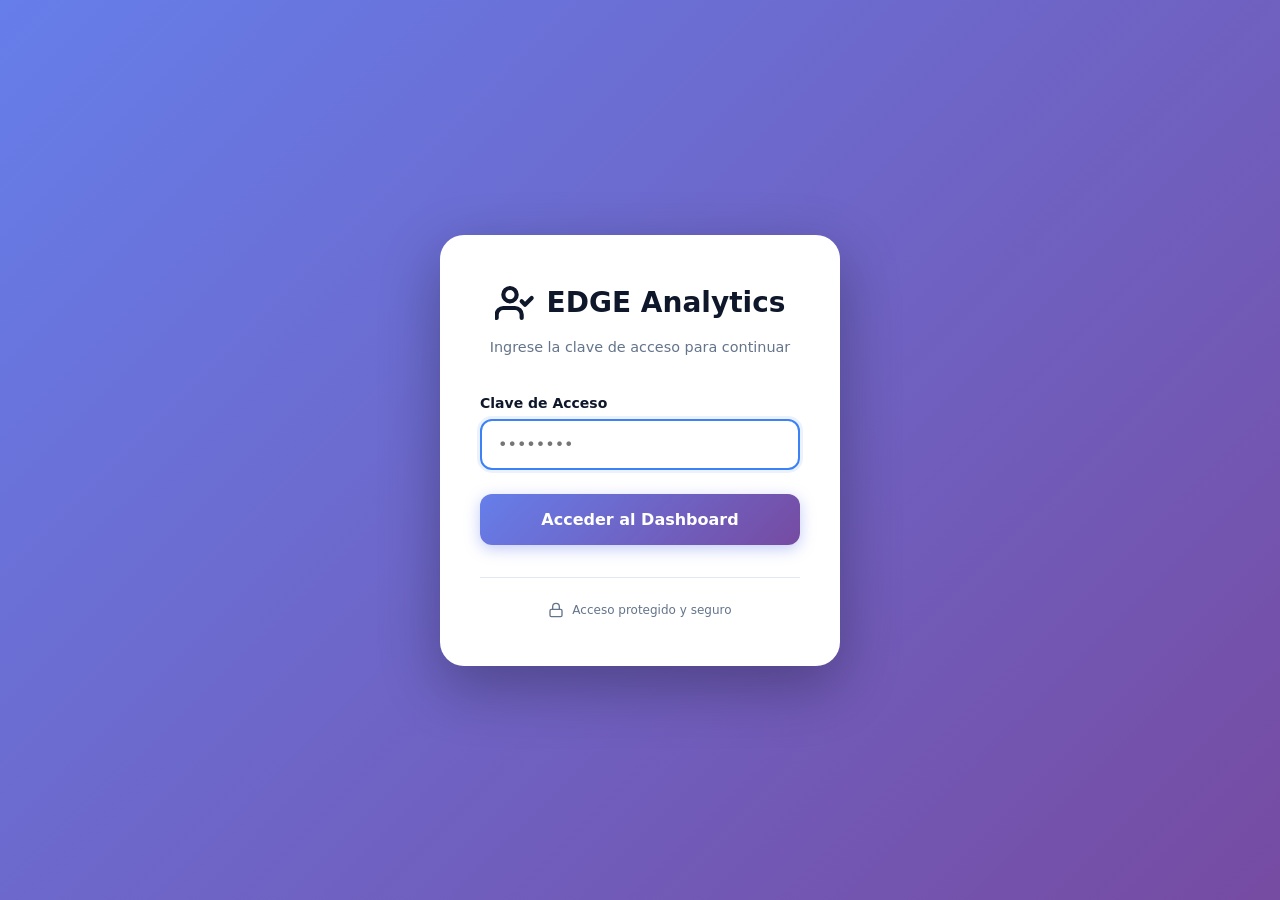
<file: login.html>
<!DOCTYPE html>
<html lang="es">

<head>
    <meta charset="UTF-8">
    <meta name="viewport" content="width=device-width, initial-scale=1.0">
    <title>Acceso - EDGE Analytics</title>
    <link rel="stylesheet" href="styles.css">
    <style>
        body {
            display: flex;
            align-items: center;
            justify-content: center;
            min-height: 100vh;
            background: linear-gradient(135deg, #667eea 0%, #764ba2 100%);
            margin: 0;
            padding: 1rem;
        }

        .login-container {
            background: white;
            padding: 3rem 2.5rem;
            border-radius: 1.5rem;
            box-shadow: 0 20px 60px rgba(0, 0, 0, 0.3);
            width: 100%;
            max-width: 400px;
            animation: slideUp 0.4s ease-out;
        }

        @keyframes slideUp {
            from {
                opacity: 0;
                transform: translateY(30px);
            }

            to {
                opacity: 1;
                transform: translateY(0);
            }
        }

        .login-header {
            text-align: center;
            margin-bottom: 2.5rem;
        }

        .login-logo {
            display: flex;
            align-items: center;
            justify-content: center;
            gap: 0.75rem;
            margin-bottom: 1rem;
        }

        .login-logo svg {
            width: 40px;
            height: 40px;
            stroke: var(--primary);
        }

        .login-logo h1 {
            font-size: 1.75rem;
            font-weight: 800;
            color: var(--primary);
            margin: 0;
        }

        .login-subtitle {
            color: var(--text-muted);
            font-size: 0.9rem;
            margin: 0;
        }

        .form-group {
            margin-bottom: 1.5rem;
        }

        .form-label {
            display: block;
            font-size: 0.875rem;
            font-weight: 600;
            color: var(--text-main);
            margin-bottom: 0.5rem;
        }

        .form-input {
            width: 100%;
            padding: 0.875rem 1rem;
            border: 2px solid #e2e8f0;
            border-radius: 0.75rem;
            font-size: 1rem;
            transition: all 0.2s;
            box-sizing: border-box;
        }

        .form-input:focus {
            outline: none;
            border-color: var(--primary-light);
            box-shadow: 0 0 0 3px rgba(59, 130, 246, 0.1);
        }

        .login-button {
            width: 100%;
            padding: 1rem;
            background: linear-gradient(135deg, #667eea 0%, #764ba2 100%);
            color: white;
            border: none;
            border-radius: 0.75rem;
            font-size: 1rem;
            font-weight: 700;
            cursor: pointer;
            transition: all 0.3s;
            box-shadow: 0 4px 15px rgba(102, 126, 234, 0.4);
        }

        .login-button:hover {
            transform: translateY(-2px);
            box-shadow: 0 6px 20px rgba(102, 126, 234, 0.6);
        }

        .login-button:active {
            transform: translateY(0);
        }

        .error-message {
            background: #fee2e2;
            color: #991b1b;
            padding: 0.875rem 1rem;
            border-radius: 0.5rem;
            font-size: 0.875rem;
            margin-bottom: 1.5rem;
            display: none;
            animation: shake 0.4s;
        }

        @keyframes shake {

            0%,
            100% {
                transform: translateX(0);
            }

            25% {
                transform: translateX(-10px);
            }

            75% {
                transform: translateX(10px);
            }
        }

        .error-message.show {
            display: block;
        }

        .security-note {
            margin-top: 2rem;
            padding-top: 1.5rem;
            border-top: 1px solid #e2e8f0;
            text-align: center;
        }

        .security-note p {
            font-size: 0.75rem;
            color: var(--text-muted);
            margin: 0;
        }

        .security-note svg {
            width: 16px;
            height: 16px;
            vertical-align: middle;
            margin-right: 4px;
            stroke: var(--text-muted);
        }
    </style>
</head>

<body>
    <div class="login-container">
        <div class="login-header">
            <div class="login-logo">
                <svg viewBox="0 0 24 24" fill="none" stroke="currentColor" stroke-width="2.5" stroke-linecap="round"
                    stroke-linejoin="round">
                    <path d="M16 21v-2a4 4 0 0 0-4-4H5a4 4 0 0 0-4 4v2" />
                    <circle cx="9" cy="7" r="4" />
                    <polyline points="16 11 18 13 22 9" />
                </svg>
                <h1>EDGE Analytics</h1>
            </div>
            <p class="login-subtitle">Ingrese la clave de acceso para continuar</p>
        </div>

        <div id="errorMessage" class="error-message">
            Clave incorrecta. Por favor, inténtelo nuevamente.
        </div>

        <form id="loginForm">
            <div class="form-group">
                <label class="form-label" for="password">Clave de Acceso</label>
                <input type="password" id="password" class="form-input" placeholder="••••••••" required autofocus>
            </div>

            <button type="submit" class="login-button">
                Acceder al Dashboard
            </button>
        </form>

        <div class="security-note">
            <p>
                <svg viewBox="0 0 24 24" fill="none" stroke="currentColor" stroke-width="2">
                    <rect x="3" y="11" width="18" height="11" rx="2" ry="2"></rect>
                    <path d="M7 11V7a5 5 0 0 1 10 0v4"></path>
                </svg>
                Acceso protegido y seguro
            </p>
        </div>
    </div>

    <script src="config.js"></script>
    <script src="auth.js"></script>
    <script>
        const loginForm = document.getElementById('loginForm');
        const passwordInput = document.getElementById('password');
        const errorMessage = document.getElementById('errorMessage');

        loginForm.addEventListener('submit', (e) => {
            e.preventDefault();

            const password = passwordInput.value;

            if (login(password)) {
                // Login exitoso
                window.location.href = 'index.html';
            } else {
                // Login fallido
                errorMessage.classList.add('show');
                passwordInput.value = '';
                passwordInput.focus();

                // Ocultar mensaje después de 3 segundos
                setTimeout(() => {
                    errorMessage.classList.remove('show');
                }, 3000);
            }
        });
    </script>
</body>

</html>
</file>
<file: styles.css>
:root {
    --primary: #0f172a;
    --primary-light: #3b82f6;
    --secondary: #64748b;
    --success: #10b981;
    --danger: #ef4444;
    --warning: #f59e0b;
    --background: #f8fafc;
    --sidebar-bg: #ffffff;
    --card-bg: #ffffff;
    --text-main: #0f172a;
    --text-muted: #64748b;
    --border: #e2e8f0;
    --shadow: 0 1px 3px 0 rgb(0 0 0 / 0.1), 0 1px 2px -1px rgb(0 0 0 / 0.1);
    --shadow-md: 0 4px 6px -1px rgb(0 0 0 / 0.1), 0 2px 4px -2px rgb(0 0 0 / 0.1);
}

* {
    margin: 0;
    padding: 0;
    box-sizing: border-box;
    font-family: 'Inter', system-ui, -apple-system, sans-serif;
}

body {
    background-color: var(--background);
    color: var(--text-main);
    display: flex;
    min-height: 100vh;
}

/* Sidebar */
.sidebar {
    width: 280px;
    background-color: var(--sidebar-bg);
    border-right: 1px solid var(--border);
    padding: 2rem 1.5rem;
    display: flex;
    flex-direction: column;
    position: fixed;
    height: 100vh;
    z-index: 100;
    overflow-y: auto;
}

.logo {
    display: flex;
    align-items: center;
    gap: 0.75rem;
    font-size: 1.25rem;
    font-weight: 700;
    color: var(--primary);
    margin-bottom: 2.5rem;
}

.nav-menu {
    display: flex;
    flex-direction: column;
    gap: 0.25rem;
}

.nav-item {
    display: flex;
    align-items: center;
    gap: 0.75rem;
    padding: 0.75rem 1rem;
    border-radius: 0.5rem;
    color: var(--secondary);
    text-decoration: none;
    cursor: pointer;
    transition: all 0.2s;
    font-weight: 500;
    font-size: 0.9375rem;
}

.nav-item:hover {
    background-color: #f1f5f9;
    color: var(--primary);
}

.nav-item.active {
    background-color: #eff6ff;
    color: var(--primary-light);
}

/* Filters Section in Sidebar */
.filters-section {
    margin-top: 2rem;
    padding-top: 2rem;
    border-top: 1px solid var(--border);
}

.filter-label {
    font-size: 0.75rem;
    font-weight: 700;
    text-transform: uppercase;
    color: var(--secondary);
    margin-bottom: 0.75rem;
    display: block;
    letter-spacing: 0.05em;
}

.filter-group {
    margin-bottom: 1.25rem;
}

.filter-select {
    width: 100%;
    padding: 0.625rem;
    border-radius: 0.5rem;
    border: 1px solid var(--border);
    background-color: white;
    font-size: 0.875rem;
    color: var(--text-main);
    outline: none;
    box-shadow: var(--shadow);
    transition: border-color 0.2s;
}

.filter-select:focus {
    border-color: var(--primary-light);
}

/* Main Content */
.main-content {
    flex: 1;
    margin-left: 280px;
    padding: 2rem 3rem;
    max-width: 1600px;
}

.dashboard-header {
    margin-bottom: 2.5rem;
}

.title-group h1 {
    font-size: 1.875rem;
    font-weight: 800;
    color: var(--text-main);
    letter-spacing: -0.025em;
}

.title-group p {
    color: var(--text-muted);
    margin-top: 0.25rem;
    font-size: 0.9375rem;
}

/* KPI Grid */
.kpi-grid {
    display: grid;
    grid-template-columns: repeat(auto-fit, minmax(200px, 1fr));
    gap: 1.25rem;
    margin-bottom: 2rem;
}

.card {
    background: var(--card-bg);
    padding: 1.5rem;
    border-radius: 1rem;
    border: 1px solid var(--border);
    box-shadow: var(--shadow);
}

.kpi-card {
    display: flex;
    flex-direction: column;
    justify-content: center;
}

.kpi-card .label {
    font-size: 0.75rem;
    font-weight: 700;
    color: var(--secondary);
    text-transform: uppercase;
    margin-bottom: 0.5rem;
    letter-spacing: 0.025em;
}

.kpi-card .value {
    font-size: 1.75rem;
    font-weight: 800;
    color: var(--text-main);
}

.kpi-card .trend {
    margin-top: 0.5rem;
    font-size: 0.8125rem;
    font-weight: 600;
}

.trend.up {
    color: var(--success);
}

.trend.down {
    color: var(--danger);
}

.trend.info {
    color: var(--primary-light);
}

.kpi-card.dark {
    background-color: var(--primary);
    color: white;
    border: none;
}

.kpi-card.dark .label {
    color: rgba(255, 255, 255, 0.6);
}

.kpi-card.dark .value {
    color: white;
}

.kpi-card.dark .trend {
    background: rgba(255, 255, 255, 0.1);
    padding: 0.25rem 0.5rem;
    border-radius: 0.5rem;
    width: fit-content;
    margin-top: 1rem;
}

/* Charts */
.charts-grid {
    display: grid;
    grid-template-columns: repeat(2, 1fr);
    gap: 1.5rem;
    margin-bottom: 2rem;
}

.chart-card {
    padding: 1.75rem;
}

.full-width {
    grid-column: span 2;
}

.chart-header {
    margin-bottom: 1.5rem;
}

.chart-title {
    font-size: 1.125rem;
    font-weight: 700;
    color: var(--text-main);
}

.chart-subtitle {
    font-size: 0.8125rem;
    color: var(--text-muted);
    margin-top: 0.25rem;
}

.chart-container {
    height: 350px;
    position: relative;
    width: 100%;
}

/* Tables */
.table-section {
    margin-top: 2rem;
}

.table-header {
    display: flex;
    justify-content: space-between;
    align-items: center;
    margin-bottom: 1.25rem;
}

.table-title {
    font-size: 1.25rem;
    font-weight: 800;
}

.table-container {
    background: white;
    border-radius: 1rem;
    border: 1px solid var(--border);
    box-shadow: var(--shadow);
    overflow: hidden;
}

table {
    width: 100%;
    border-collapse: collapse;
}

th {
    text-align: left;
    padding: 1rem 1.5rem;
    font-size: 0.75rem;
    font-weight: 700;
    color: var(--secondary);
    text-transform: uppercase;
    background: #f8fafc;
    border-bottom: 1px solid var(--border);
    white-space: nowrap;
}

td {
    padding: 1rem 1.5rem;
    font-size: 0.875rem;
    color: var(--text-main);
    border-bottom: 1px solid var(--border);
    vertical-align: middle;
    white-space: nowrap;
}

tr:last-child td {
    border-bottom: none;
}

tr:hover td {
    background-color: #f9fafb;
}

.auditor-name {
    font-weight: 700;
    color: var(--primary);
}

.city-badge {
    background: #f1f5f9;
    padding: 0.25rem 0.625rem;
    border-radius: 0.4rem;
    font-size: 0.75rem;
    font-weight: 600;
    color: var(--secondary);
    text-transform: uppercase;
}

.badge {
    padding: 0.375rem 0.75rem;
    border-radius: 0.5rem;
    font-size: 0.75rem;
    font-weight: 700;
    display: inline-flex;
    align-items: center;
    gap: 0.25rem;
}

.badge-keep {
    background: #dcfce7;
    color: #166534;
}

.badge-train {
    background: #fef9c3;
    color: #854d0e;
}

.badge-replace {
    background: #fee2e2;
    color: #991b1b;
}

/* Status Column in Table */
.status-indicator {
    width: 20px;
    height: 20px;
    display: flex;
    align-items: center;
    justify-content: center;
    border-radius: 50%;
}

.status-active {
    color: var(--success);
}

.status-abandoned {
    color: var(--danger);
}

/* Tabs */
.tab-content {
    display: none;
}

.tab-content.active {
    display: block;
}

/* Scrollbar */
::-webkit-scrollbar {
    width: 8px;
}

::-webkit-scrollbar-track {
    background: #f1f5f9;
}

::-webkit-scrollbar-thumb {
    background: #cbd5e1;
    border-radius: 4px;
}

::-webkit-scrollbar-thumb:hover {
    background: #94a3b8;
}

/* Mobile Menu Button */
.menu-toggle {
    display: none;
    background: none;
    border: none;
    color: var(--primary);
    cursor: pointer;
    padding: 0.5rem;
}

.sidebar-overlay {
    display: none;
    position: fixed;
    top: 0;
    left: 0;
    right: 0;
    bottom: 0;
    background: rgba(0, 0, 0, 0.5);
    z-index: 90;
}

/* Responsive Queries */
@media (max-width: 1280px) {
    .kpi-grid {
        grid-template-columns: repeat(3, 1fr);
    }
}

@media (max-width: 1024px) {
    .main-content {
        padding: 1.5rem 2rem;
    }

    .charts-grid {
        grid-template-columns: repeat(1, 1fr);
    }

    .full-width {
        grid-column: span 1;
    }
}

@media (max-width: 768px) {
    body {
        flex-direction: column;
    }

    .sidebar {
        transform: translateX(-100%);
        transition: transform 0.3s ease;
        width: 280px;
        box-shadow: 10px 0 15px -3px rgba(0, 0, 0, 0.1);
        z-index: 1000;
        top: 0;
        bottom: 0;
        visibility: hidden;
    }

    .sidebar.active {
        transform: translateX(0);
        visibility: visible;
    }

    .sidebar-overlay.active {
        display: block;
    }

    .main-content {
        margin-left: 0;
        padding: 1rem;
        width: 100%;
        max-width: 100%;
    }

    .dashboard-header {
        display: flex;
        flex-direction: row;
        align-items: center;
        gap: 1rem;
        margin-bottom: 1.5rem;
    }

    .menu-toggle {
        display: flex;
        align-items: center;
        justify-content: center;
        width: 40px;
        height: 40px;
        border-radius: 8px;
        background: white;
        border: 1px solid var(--border);
        box-shadow: var(--shadow);
    }

    .kpi-grid {
        grid-template-columns: repeat(auto-fit, minmax(150px, 1fr));
        gap: 0.75rem;
    }

    .kpi-card .value {
        font-size: 1.25rem;
    }

    .chart-container {
        height: 300px;
    }

    .table-header {
        flex-direction: column;
        align-items: flex-start;
        gap: 0.75rem;
    }

    .table-container {
        overflow-x: auto;
        -webkit-overflow-scrolling: touch;
    }

    /* Sticky columns in table */
    #personnelTable th:nth-child(2),
    #personnelTable td:nth-child(2) {
        position: sticky;
        left: 0;
        z-index: 2;
        background: white;
        border-right: 2px solid var(--border);
    }

    #personnelTable th:nth-child(2) {
        background: #f8fafc;
        z-index: 3;
    }

    table {
        min-width: 800px;
    }
}

@media (max-width: 480px) {
    .kpi-grid {
        grid-template-columns: 1fr;
    }

    .title-group h1 {
        font-size: 1.25rem;
    }

    .title-group p {
        font-size: 0.8rem;
    }
}
</file>
